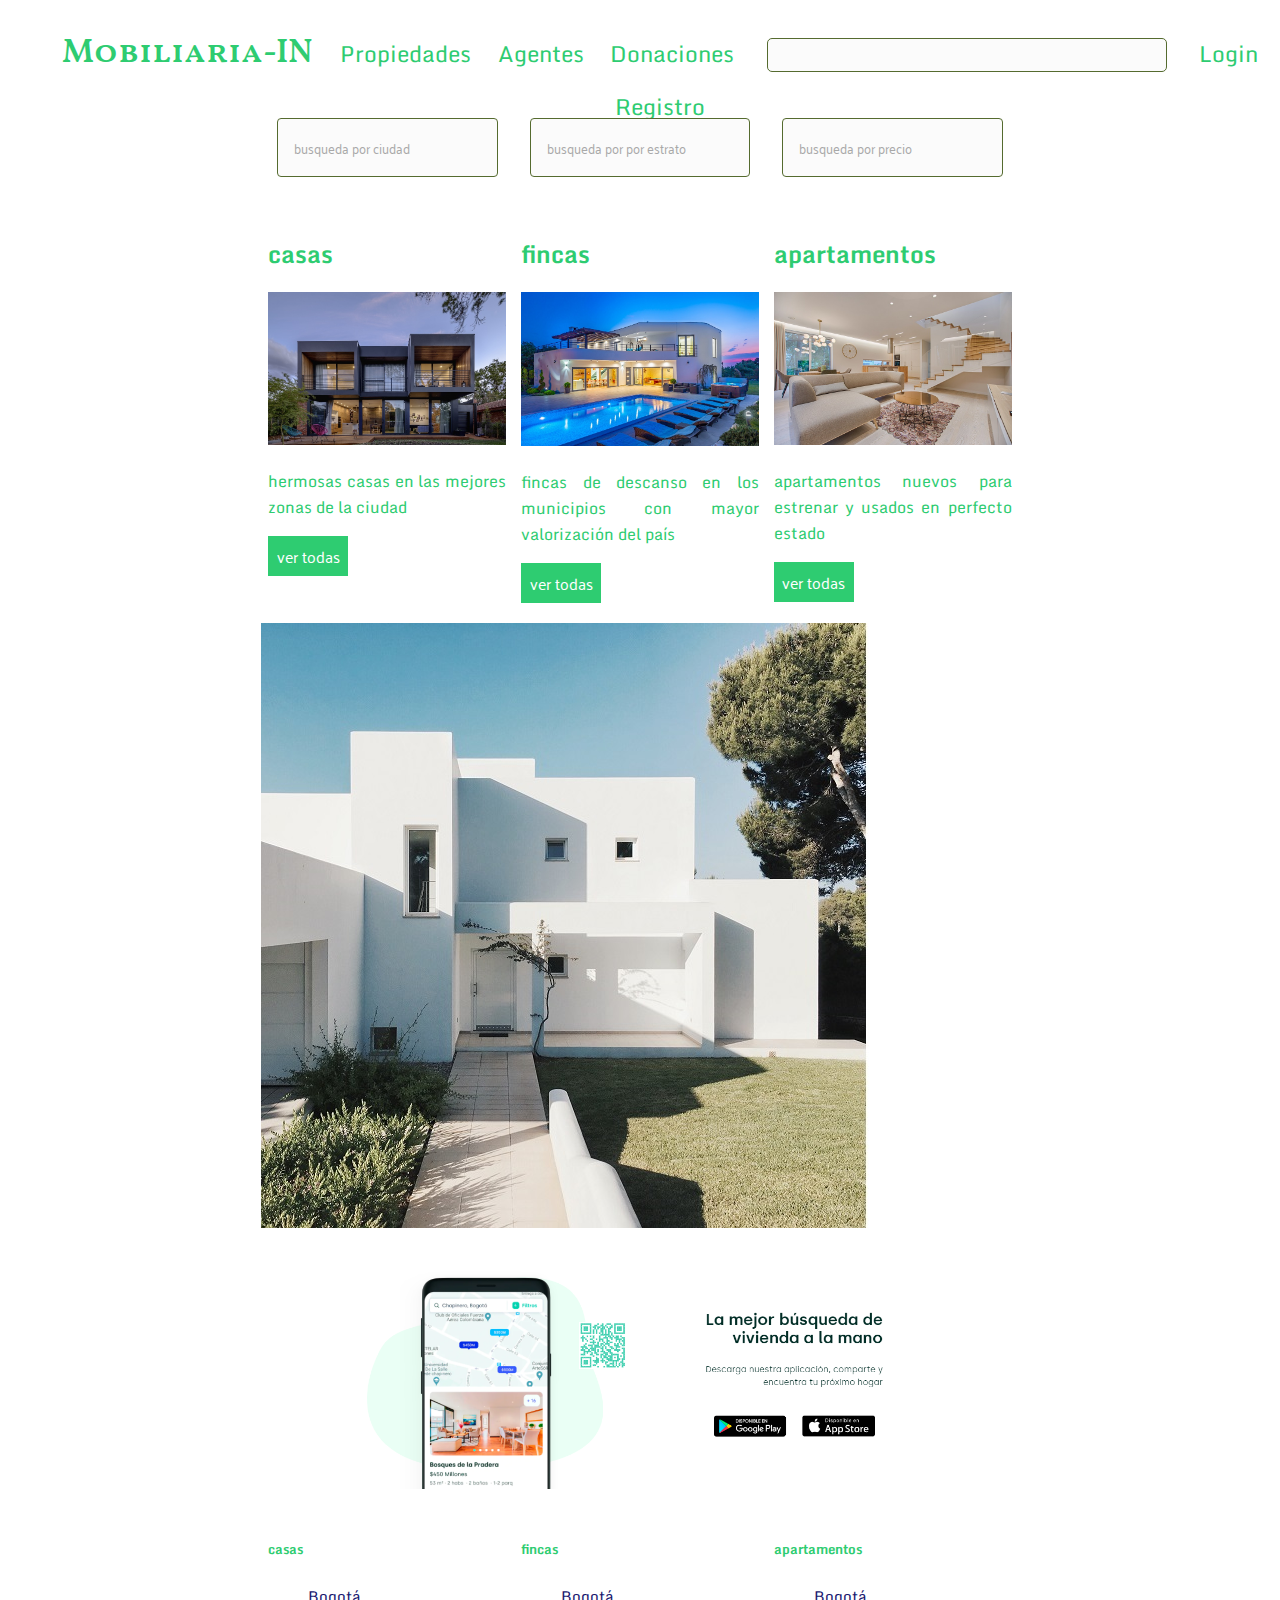
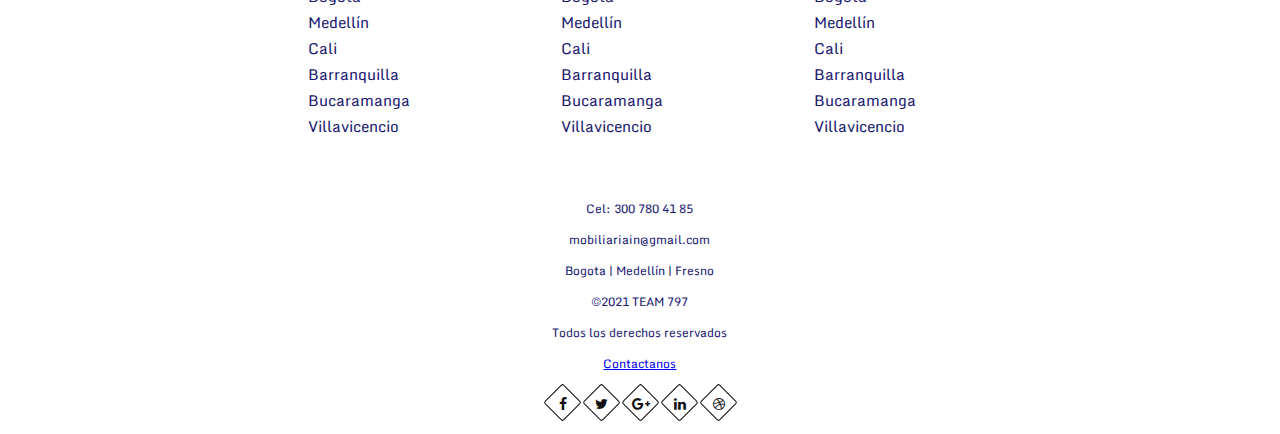
<file: index.html>
<!DOCTYPE html>
<html lang="es">

<head>
    <meta charset="UTF-8">
    <meta http-equiv="X-UA-Compatible" content="IE=edge">
    <meta name="viewport" content="width=device-width, initial-scale=1.0">
    <link rel="stylesheet" href="style.css">
    <link rel="preconnect" href="https://fonts.googleapis.com">
    <link rel="preconnect" href="https://fonts.googleapis.com">
    <link rel="preconnect" href="https://fonts.gstatic.com" crossorigin>
    <link href="https://fonts.googleapis.com/css2?family=Vollkorn+SC:wght@600&display=swap" rel="stylesheet">
    <link href="https://fonts.googleapis.com/css2?family=Monda&display=swap" rel="stylesheet">
    <link href="https://fonts.googleapis.com/css2?family=Palanquin:wght@100&display=swap" rel="stylesheet">
    <title>MobiliariaIN</title>
</head>

<body>
    <header>
        <nav>
            <ul>
                <li class="brand"><a href="index.html">Mobiliaria-IN</a></li>
                <li><a href="propiedades.html">Propiedades</a></li>
                <li><a href="agentes.html">Agentes</a></li>
                <li><a href="donaciones.html">Donaciones</a></li>
                <input type="search" name="busqueda" id="search">
                <li><a href="login.html">Login</a></li>
                <li><a href="registro.html">Registro</a></li>
            </ul>
        </nav>
    </header>
    <section class="search">
       
            <input type="text" class="searchTerm" placeholder="busqueda por ciudad">
           
            <input type="text" class="searchTerm" placeholder="busqueda por por estrato">
            
            <input type="text" class="searchTerm" placeholder="busqueda por precio">
           
    </section>
    <main>
        <div class="propiedades">
            <div class="casas">
                <h2>casas</h2>
                <img src="imagenes/casamo.jpg" alt="casas" srcset="" class="responsive">
                <p>hermosas casas en las mejores zonas de la ciudad</p>
                <a href="propiedades.html"><button class="btn btn-2">ver todas</button></a>
            </div>
            <div class="fincas">
                <h2>fincas</h2>
                <img src="imagenes/fincades.jpg" alt="fincas" srcset="" class="responsive">
                <p>fincas de descanso en los municipios con mayor valorización del país</p>
                <a href="propiedades.html"><button class="btn btn-2">ver todas</button></a>
            </div>
            <div class="apartamentos">
                <h2>apartamentos</h2>
                <img src="imagenes/apto1.jpg" alt="apartamentos" srcset="" class="responsive">
                <p>apartamentos nuevos para estrenar y usados en perfecto estado</p>
                <a href="propiedades.html"><button class="btn btn-2">ver todas</button></a>
            </div>
        </div>
        <section class="adds">
            <img class="addpic" src="imagenes/adds.jpg" alt="" srcset="">
        </section>
        <div class="slicer">
            <img class="imagenbanner" src="imagenes/appbanner.png" alt="">
        </div>
        <div class="propiedades">
            <div class="casas">
                <h5>casas</h5>
                <ul class="listaciudad">
                    <li><a href="#" class="ciudad">Bogotá</a></li>
                    <li><a href="#" class="ciudad">Medellín</a></li>
                    <li><a href="#" class="ciudad">Cali</a></li>
                    <li><a href="#" class="ciudad">Barranquilla</a></li>
                    <li><a href="#" class="ciudad">Bucaramanga</a></li>
                    <li><a href="#" class="ciudad">Villavicencio</a></li>
                </ul>
            </div>
            <div class="fincas">
                <h5>fincas</h5>
                <ul class="listaciudad">
                    <li><a href="#" class="ciudad">Bogotá</a></li>
                    <li><a href="#" class="ciudad">Medellín</a></li>
                    <li><a href="#" class="ciudad">Cali</a></li>
                    <li><a href="#" class="ciudad">Barranquilla</a></li>
                    <li><a href="#" class="ciudad">Bucaramanga</a></li>
                    <li><a href="#" class="ciudad">Villavicencio</a></li>
                </ul>
            </div>
            <div class="apartamentos">
                <h5>apartamentos</h5>
                <ul class="listaciudad">
                    <li><a href="#" class="ciudad">Bogotá</a></li>
                    <li><a href="#" class="ciudad">Medellín</a></li>
                    <li><a href="#" class="ciudad">Cali</a></li>
                    <li><a href="#" class="ciudad">Barranquilla</a></li>
                    <li><a href="#" class="ciudad">Bucaramanga</a></li>
                    <li><a href="#" class="ciudad">Villavicencio</a></li>
                </ul>
            </div>
        </div>
    </main>
    <footer>
        <p>Cel: 300 780 41 85</p>
        <p>mobiliariain@gmail.com</p>
        <p>Bogota | Medellín | Fresno</p>
        <span></span>
        <p>©2021 TEAM 797</p>
        <p>Todos los derechos reservados</p>
        <a href="contacto.html">Contactanos</a>
        <div class="footer-social-links">
            <a href="#" title="Facebook" target="_blank"><i class="fa fa-facebook"></i></a>
            <a href="#" title="Twitter" target="_blank"><i class="fa fa-twitter"></i></a>
            <a href="#" title="Google+" target="_blank"><i class="fa fa-google-plus"></i></a>
            <a href="#" title="LinkedIn+" target="_blank"><i class="fa fa-linkedin"></i></a>
            <a href="#" title="Dribbble" target="_blank"><i class="fa fa-dribbble"></i></a>
          </div>
    </footer>
</body>

</html>
</file>
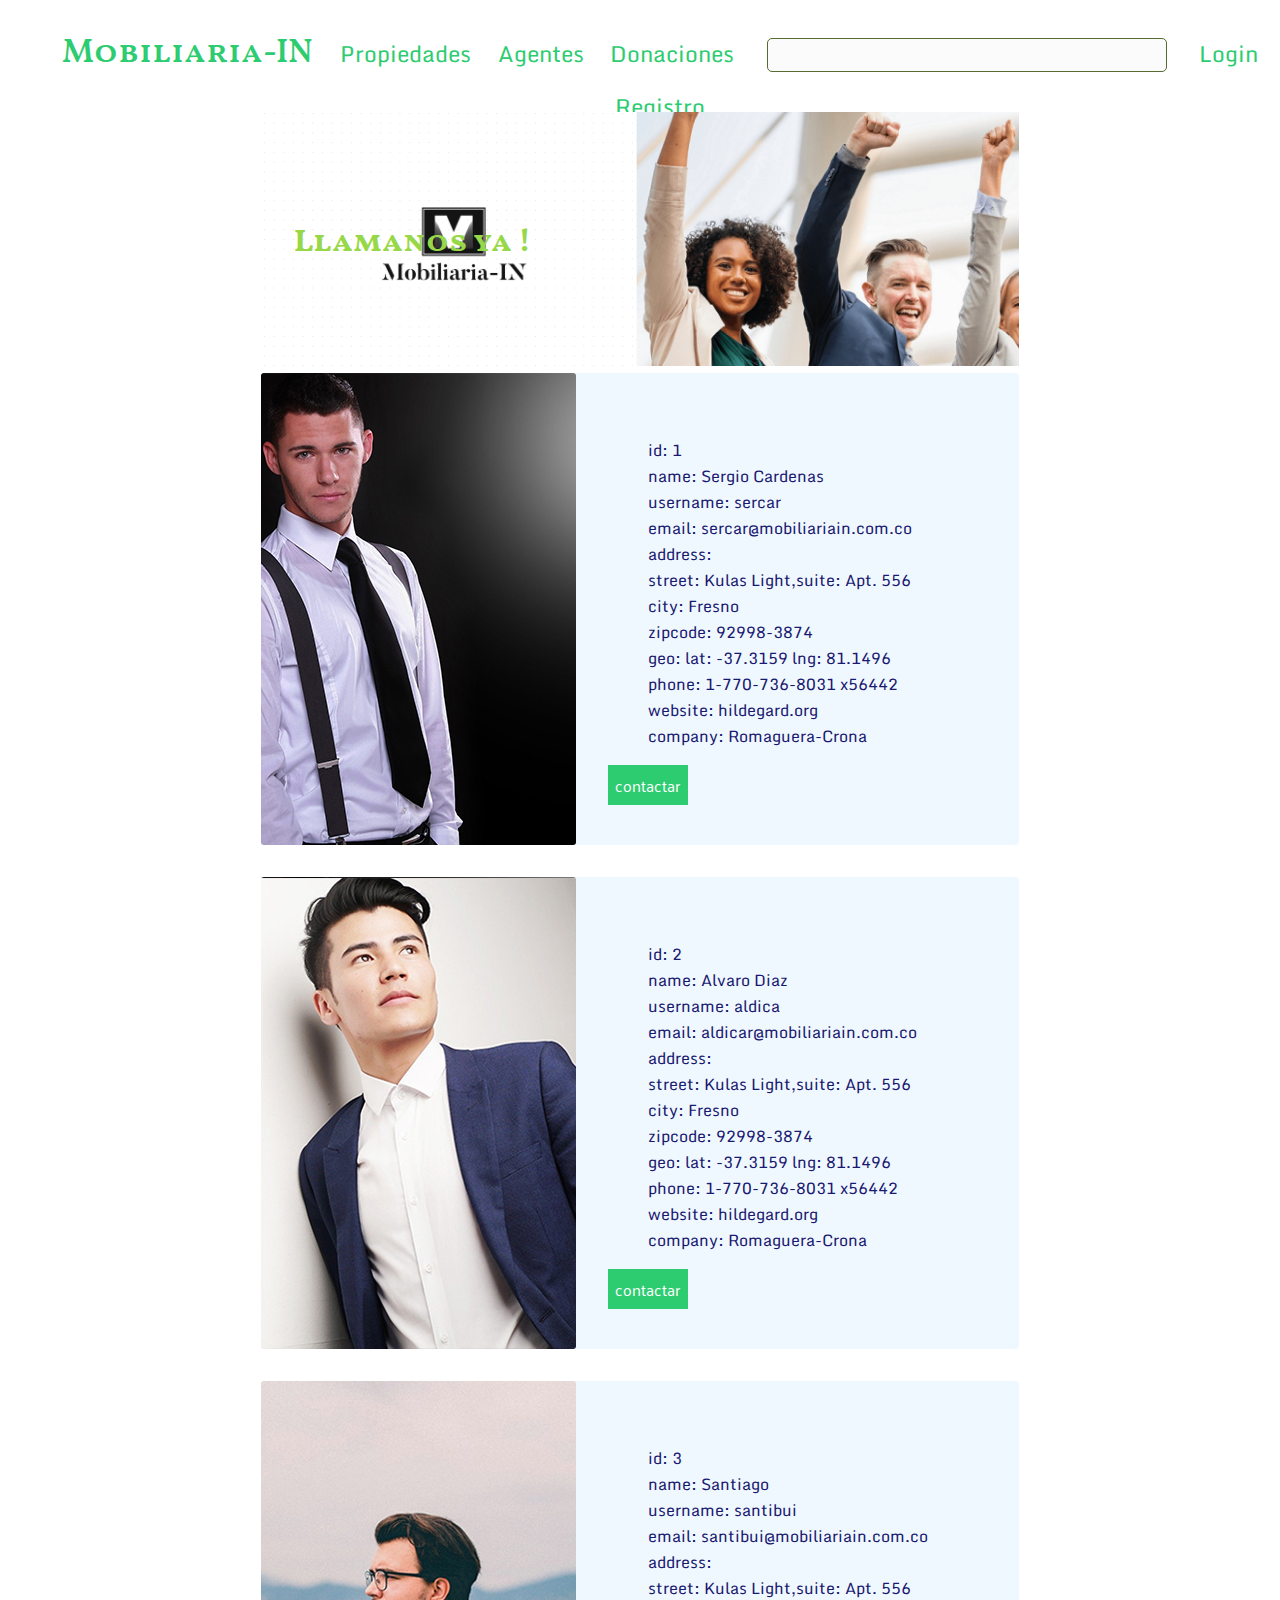
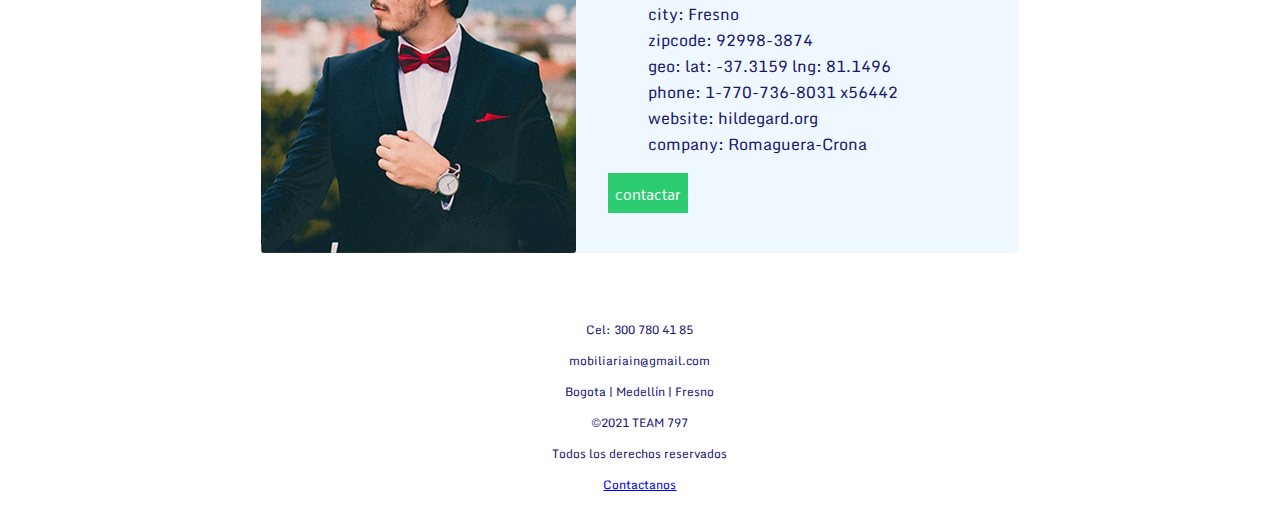
<file: agentes.html>
<!DOCTYPE html>
<html lang="es">

<head>
    <meta charset="UTF-8">
    <meta http-equiv="X-UA-Compatible" content="IE=edge">
    <meta name="viewport" content="width=device-width, initial-scale=1.0">
    <link rel="stylesheet" href="style.css">
    <link rel="preconnect" href="https://fonts.googleapis.com">
    <link rel="preconnect" href="https://fonts.googleapis.com">
    <link rel="preconnect" href="https://fonts.gstatic.com" crossorigin>
    <link href="https://fonts.googleapis.com/css2?family=Vollkorn+SC:wght@600&display=swap" rel="stylesheet">
    <link href="https://fonts.googleapis.com/css2?family=Monda&display=swap" rel="stylesheet">
    <link href="https://fonts.googleapis.com/css2?family=Palanquin:wght@100&display=swap" rel="stylesheet">
    <title>MobiliariaIN</title>
</head>


<body>
    <header>
        <nav>
            <ul>
                <li class="brand"><a href="index.html">Mobiliaria-IN</a></li>
                <li><a href="propiedades.html">Propiedades</a></li>
                <li><a href="agentes.html">Agentes</a></li>
                <li><a href="donaciones.html">Donaciones</a></li>
                <input type="search" name="busqueda" id="search">
                <li><a href="login.html">Login</a></li>
                <li><a href="registro.html">Registro</a></li>
            </ul>
        </nav>
    </header>
    <main class="mainbox">
        <div class="banner">
            <img class="imagenbanner" src="imagenes/agentes.png" alt="agentes inmobiliarios">
            <div class="txbanner">
                <h1>Llamanos ya !</h1>
            </div>
        </div>
        <div class="tarjeta">
            <img class="fotoagente" src="imagenes/agente1.jpg" alt="">
            <div class="datosagente">
                <ul>
                    <li>id: 1</li>
                    <li>name: Sergio Cardenas</li>
                    <li>username: sercar</li>
                    <li>email: sercar@mobiliariain.com.co</li>
                    <li>address: </li>
                    <li>street: Kulas Light,suite: Apt. 556</li>
                    <li>city: Fresno</li>
                    <li>zipcode: 92998-3874</li>
                    <li>geo: lat: -37.3159 lng: 81.1496</li>
                    <li>phone: 1-770-736-8031 x56442</li>
                    <li>website: hildegard.org</li>
                    <li>company: Romaguera-Crona</li>
                </ul>
                <a href="contacto.html"><button class="btn btn-2">contactar</button></a>
            </div>
        </div>

        <div class="tarjeta">
            <img class="fotoagente" src="imagenes/agente2.jpg" alt="">
            <div class="datosagente">
                <ul>
                    <li>id: 2</li>
                    <li>name: Alvaro Diaz</li>
                    <li>username: aldica</li>
                    <li>email: aldicar@mobiliariain.com.co</li>
                    <li>address: </li>
                    <li>street: Kulas Light,suite: Apt. 556</li>
                    <li>city: Fresno</li>
                    <li>zipcode: 92998-3874</li>
                    <li>geo: lat: -37.3159 lng: 81.1496</li>
                    <li>phone: 1-770-736-8031 x56442</li>
                    <li>website: hildegard.org</li>
                    <li>company: Romaguera-Crona</li>
                </ul>
                <a href="contacto.html"><button class="btn btn-2">contactar</button></a>
            </div>
        </div>

        <div class="tarjeta">
            <img class="fotoagente" src="imagenes/agente3.jpg" alt="">
            <div class="datosagente">
                <ul>
                    <li>id: 3</li>
                    <li>name: Santiago</li>
                    <li>username: santibui</li>
                    <li>email: santibui@mobiliariain.com.co</li>
                    <li>address: </li>
                    <li>street: Kulas Light,suite: Apt. 556</li>
                    <li>city: Fresno</li>
                    <li>zipcode: 92998-3874</li>
                    <li>geo: lat: -37.3159 lng: 81.1496</li>
                    <li>phone: 1-770-736-8031 x56442</li>
                    <li>website: hildegard.org</li>
                    <li>company: Romaguera-Crona</li>
                </ul>
                <a href="contacto.html"><button class="btn btn-2">contactar</button></a>
            </div>
        </div>
    </main>

    <footer>
        <p>Cel: 300 780 41 85</p>
        <p>mobiliariain@gmail.com</p>
        <p>Bogota | Medellín | Fresno</p>
        <span></span>
        <p>©2021 TEAM 797</p>
        <p>Todos los derechos reservados</p>
        <a href="contacto.html">Contactanos</a>
    </footer>
</body>

</html>
</file>
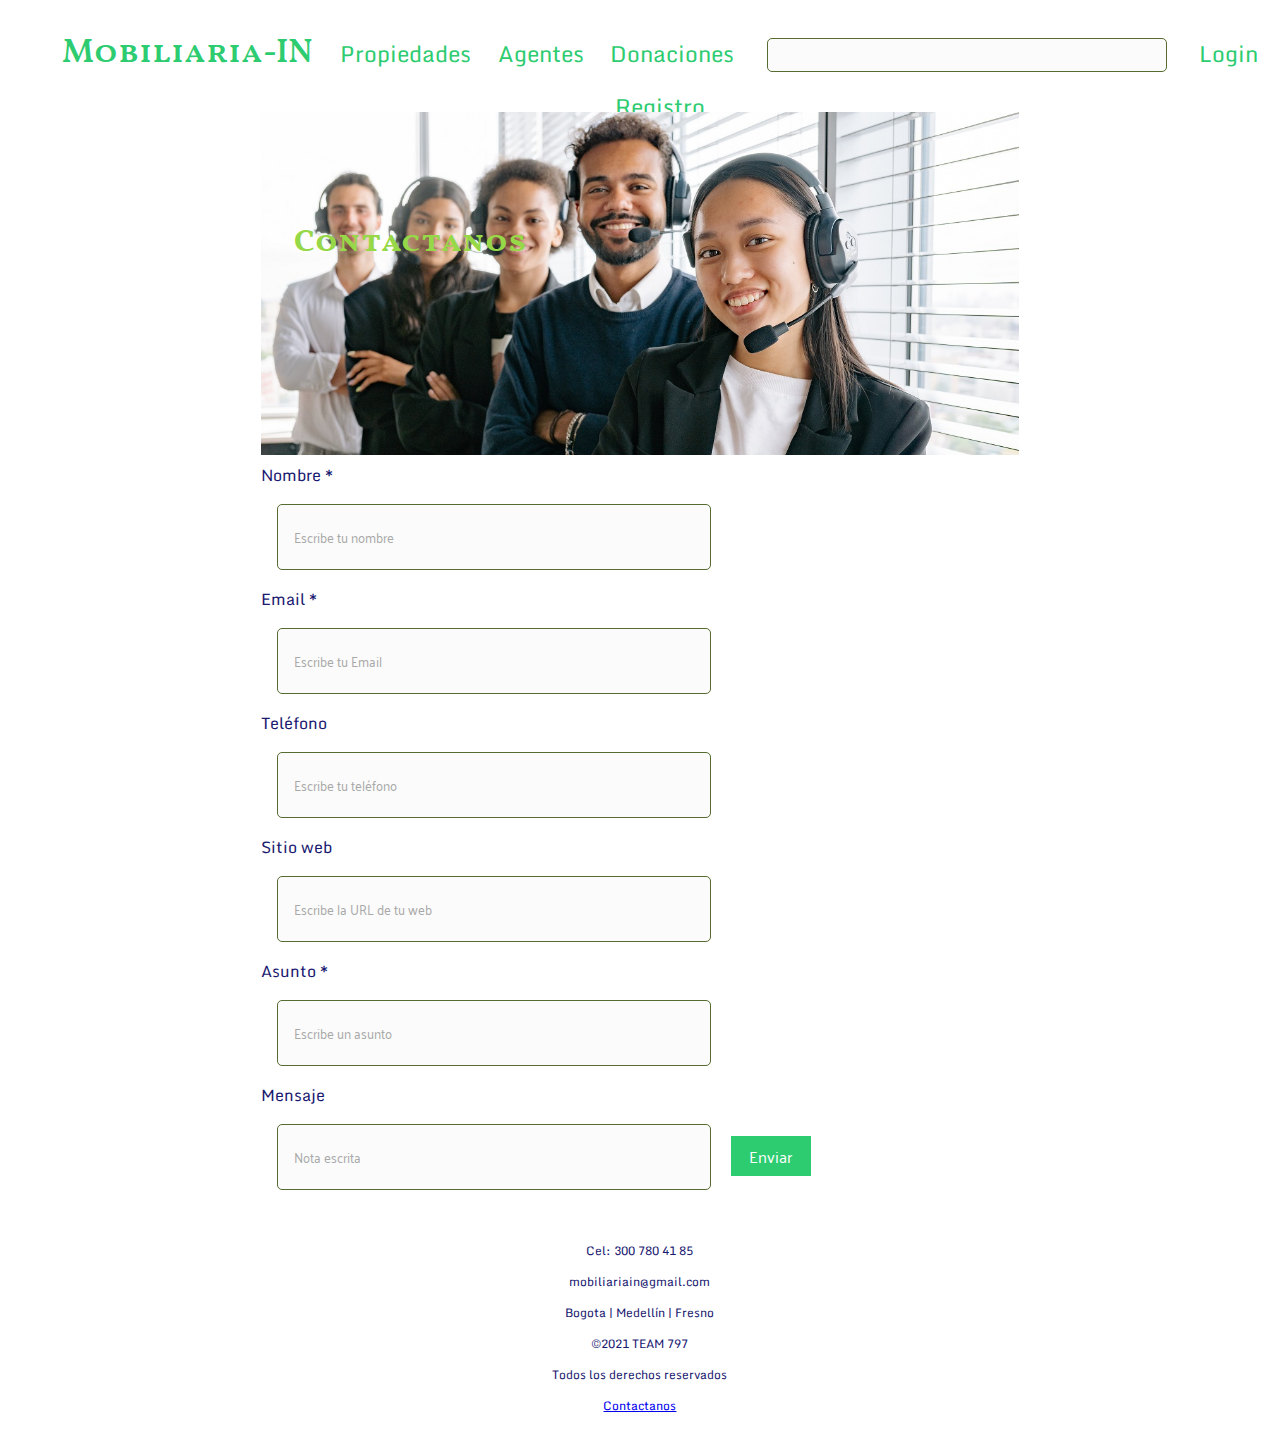
<file: contacto.html>
<!DOCTYPE html>
<html lang="es">

<head>
    <meta charset="UTF-8">
    <meta http-equiv="X-UA-Compatible" content="IE=edge">
    <meta name="viewport" content="width=device-width, initial-scale=1.0">
    <link rel="stylesheet" href="style.css">
    <link rel="preconnect" href="https://fonts.googleapis.com">
    <link rel="preconnect" href="https://fonts.googleapis.com">
    <link rel="preconnect" href="https://fonts.gstatic.com" crossorigin>
    <link href="https://fonts.googleapis.com/css2?family=Vollkorn+SC:wght@600&display=swap" rel="stylesheet">
    <link href="https://fonts.googleapis.com/css2?family=Monda&display=swap" rel="stylesheet">
    <link href="https://fonts.googleapis.com/css2?family=Palanquin:wght@100&display=swap" rel="stylesheet">
    <title>MobiliariaIN</title>
</head>

<body>
    <header>
        <nav>
            <ul>
                <li class="brand"><a href="index.html">Mobiliaria-IN</a></li>
                <li><a href="propiedades.html">Propiedades</a></li>
                <li><a href="agentes.html">Agentes</a></li>
                <li><a href="donaciones.html">Donaciones</a></li>
                <input type="search" name="busqueda" id="search">
                <li><a href="login.html">Login</a></li>
                <li><a href="registro.html">Registro</a></li>
            </ul>
        </nav>
    </header>
  <main class="mainbox">
    <div class="banner">
      <img class="imagenbanner" src="imagenes/call.jpg" alt="agentes inmobiliarios">
      <div class="txbanner">
        <h1>Contactanos</h1>
      </div>
      <form action="contact.js" method="post">

        <label for="nombre" class="colocar_nombre">Nombre
          <span class="obligatorio">*</span>
        </label>
        <input type="text" name="introducir_nombre" id="nombre" required="obligatorio" placeholder="Escribe tu nombre">

        <label for="email" class="colocar_email">Email
          <span class="obligatorio">*</span>
        </label>
        <input type="email" name="introducir_email" id="email" required="obligatorio" placeholder="Escribe tu Email">

        <label for="telefone" class="colocar_telefono">Teléfono
        </label>
        <input type="tel" name="introducir_telefono" id="telefono" placeholder="Escribe tu teléfono">

        <label for="website" class="colocar_website">Sitio web
        </label>
        <input type="url" name="introducir_website" id="website" placeholder="Escribe la URL de tu web">

        <label for="asunto" class="colocar_asunto">Asunto
          <span class="obligatorio">*</span>
        </label>
        <input type="text" name="introducir_asunto" id="asunto" required="obligatorio" placeholder="Escribe un asunto">

        <label for="mensaje">Mensaje</label>
        <input type="text" name="nota" id="nota" placeholder="Nota escrita">

        <button class="btn btn-2" type="submit" name="enviar_formulario" id="enviar">Enviar</button>
      </form>
  </main>
  <footer>
    <p>Cel: 300 780 41 85</p>
    <p>mobiliariain@gmail.com</p>
    <p>Bogota | Medellín | Fresno</p>
    <span></span>
    <p>©2021 TEAM 797</p>
    <p>Todos los derechos reservados</p>
    <a href="contacto.html">Contactanos</a>
  </footer>
</body>

</html>
</file>
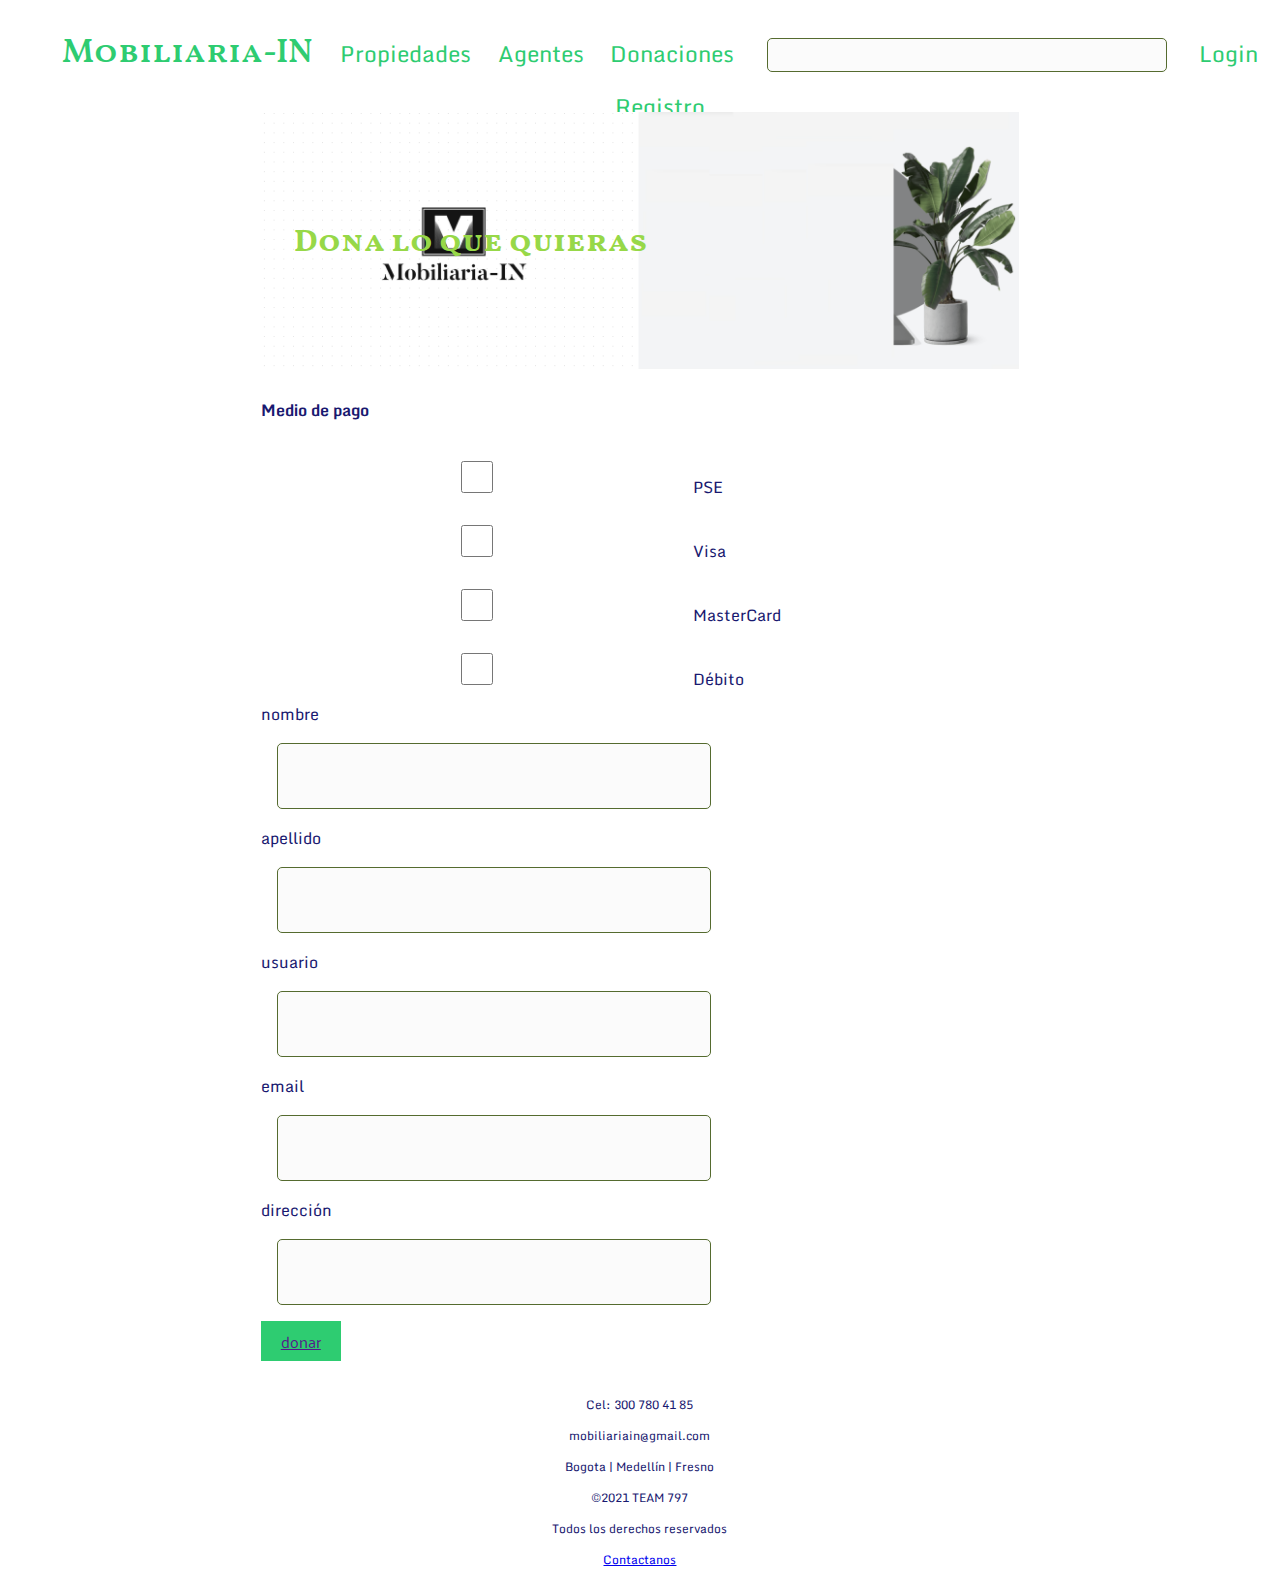
<file: donaciones.html>
<!DOCTYPE html>
<html lang="es">

<head>
    <meta charset="UTF-8">
    <meta http-equiv="X-UA-Compatible" content="IE=edge">
    <meta name="viewport" content="width=device-width, initial-scale=1.0">
    <link rel="stylesheet" href="style.css">
    <link rel="preconnect" href="https://fonts.googleapis.com">
    <link rel="preconnect" href="https://fonts.googleapis.com">
    <link rel="preconnect" href="https://fonts.gstatic.com" crossorigin>
    <link href="https://fonts.googleapis.com/css2?family=Vollkorn+SC:wght@600&display=swap" rel="stylesheet">
    <link href="https://fonts.googleapis.com/css2?family=Monda&display=swap" rel="stylesheet">
    <link href="https://fonts.googleapis.com/css2?family=Palanquin:wght@100&display=swap" rel="stylesheet">
    <title>MobiliariaIN</title>
</head>

<body>
    <header>
        <nav>
            <ul>
                <li class="brand"><a href="index.html">Mobiliaria-IN</a></li>
                <li><a href="propiedades.html">Propiedades</a></li>
                <li><a href="agentes.html">Agentes</a></li>
                <li><a href="donaciones.html">Donaciones</a></li>
                <input type="search" name="busqueda" id="search">
                <li><a href="login.html">Login</a></li>
                <li><a href="registro.html">Registro</a></li>
            </ul>
        </nav>
    </header>
    <main class="mainbox">
        <div class="banner">
            <img class="imagenbanner" src="imagenes/bigbanner.png" alt="agentes inmobiliarios">
            <div class="txbanner">
                <h1>Dona lo que quieras</h1>
            </div>
        </div>
        <section >
            <form>
                <h4>Medio de pago</h4>
                <label for=""><input type="checkbox" name="" id="">PSE</label>
                <label for=""><input type="checkbox" name="" id="">Visa</label>
                <label for=""><input type="checkbox" name="" id="">MasterCard</label>
                <label for=""><input type="checkbox" name="" id="">Débito</label>
                <label for="">nombre</label>
                <input type="text" name="nombre" id="name">
                <label for="">apellido</label>
                <input type="text" name="apellido" id="lastname">
                <label for="">usuario</label>
                <input type="text" name="usuario" id="user">
                <label for="">email</label>
                <input type="text" name="email" id="mail">
                <label for="">dirección</label>
                <input type="text" name="direccion" id="address">
            </form>
            <button class="btn btn-2"><a href="" target="_blank">donar</a></button>
        </section>
    </main>
    <footer>
        <p>Cel: 300 780 41 85</p>
        <p>mobiliariain@gmail.com</p>
        <p>Bogota | Medellín | Fresno</p>
        <span></span>
        <p>©2021 TEAM 797</p>
        <p>Todos los derechos reservados</p>
        <a href="contacto.html">Contactanos</a>
    </footer>
</body>

</html>
</file>
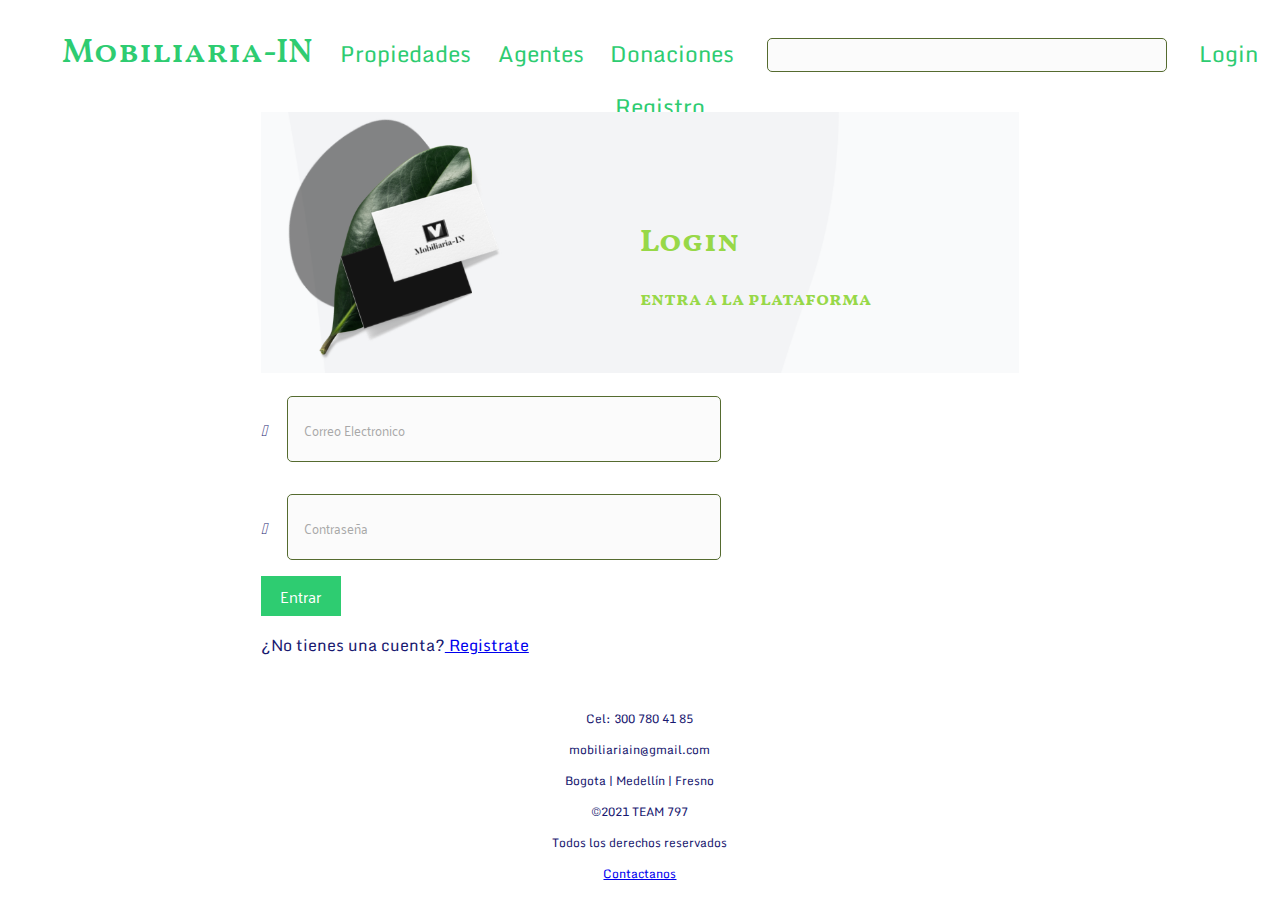
<file: login.html>
<!DOCTYPE html>
<html lang="es">

<head>
    <meta charset="UTF-8">
    <meta http-equiv="X-UA-Compatible" content="IE=edge">
    <meta name="viewport" content="width=device-width, initial-scale=1.0">
    <link rel="stylesheet" href="style.css">
    <link rel="preconnect" href="https://fonts.googleapis.com">
    <link rel="preconnect" href="https://fonts.googleapis.com">
    <link rel="preconnect" href="https://fonts.gstatic.com" crossorigin>
    <link href="https://fonts.googleapis.com/css2?family=Vollkorn+SC:wght@600&display=swap" rel="stylesheet">
    <link href="https://fonts.googleapis.com/css2?family=Monda&display=swap" rel="stylesheet">
    <link href="https://fonts.googleapis.com/css2?family=Palanquin:wght@100&display=swap" rel="stylesheet">
    <title>MobiliariaIN</title>
</head>


<body>
    <header>
        <nav>
            <ul>
                <li class="brand"><a href="index.html">Mobiliaria-IN</a></li>
                <li><a href="propiedades.html">Propiedades</a></li>
                <li><a href="agentes.html">Agentes</a></li>
                <li><a href="donaciones.html">Donaciones</a></li>
                <input type="search" name="busqueda" id="search">
                <li><a href="login.html">Login</a></li>
                <li><a href="registro.html">Registro</a></li>
            </ul>
        </nav>
    </header>
    <main class="mainbox">
    <form>
        <div class="banner">
            <img class="imagenbanner" src="imagenes/imagenfondo.png" alt="agentes inmobiliarios">
            <div class="txbanner2">
                <h1>Login</h1>
                <h3>entra a la plataforma</h3>
            </div>
        </div>
        <div class="contenedor">
            <div class="input-contenedor">
                <i class="far fa-envelope icon"></i>
                <input type="text" placeholder="Correo Electronico">

            </div>
            <div class="input-contenedor">
                <i class="fas fa-lock icon"></i>
                <input type="password" placeholder="Contraseña">

            </div>
            <button class="btn btn-2">Entrar</button>
            <p>¿No tienes una cuenta?<a class="Link" href="registro.html"> Registrate</a></p>
        </div>
    </form>
</main>
<footer>
    <p>Cel: 300 780 41 85</p>
    <p>mobiliariain@gmail.com</p>
    <p>Bogota | Medellín | Fresno</p>
    <span></span>
    <p>©2021 TEAM 797</p>
    <p>Todos los derechos reservados</p>
    <a href="contacto.html">Contactanos</a>
</footer>
</body>

</html>
</file>
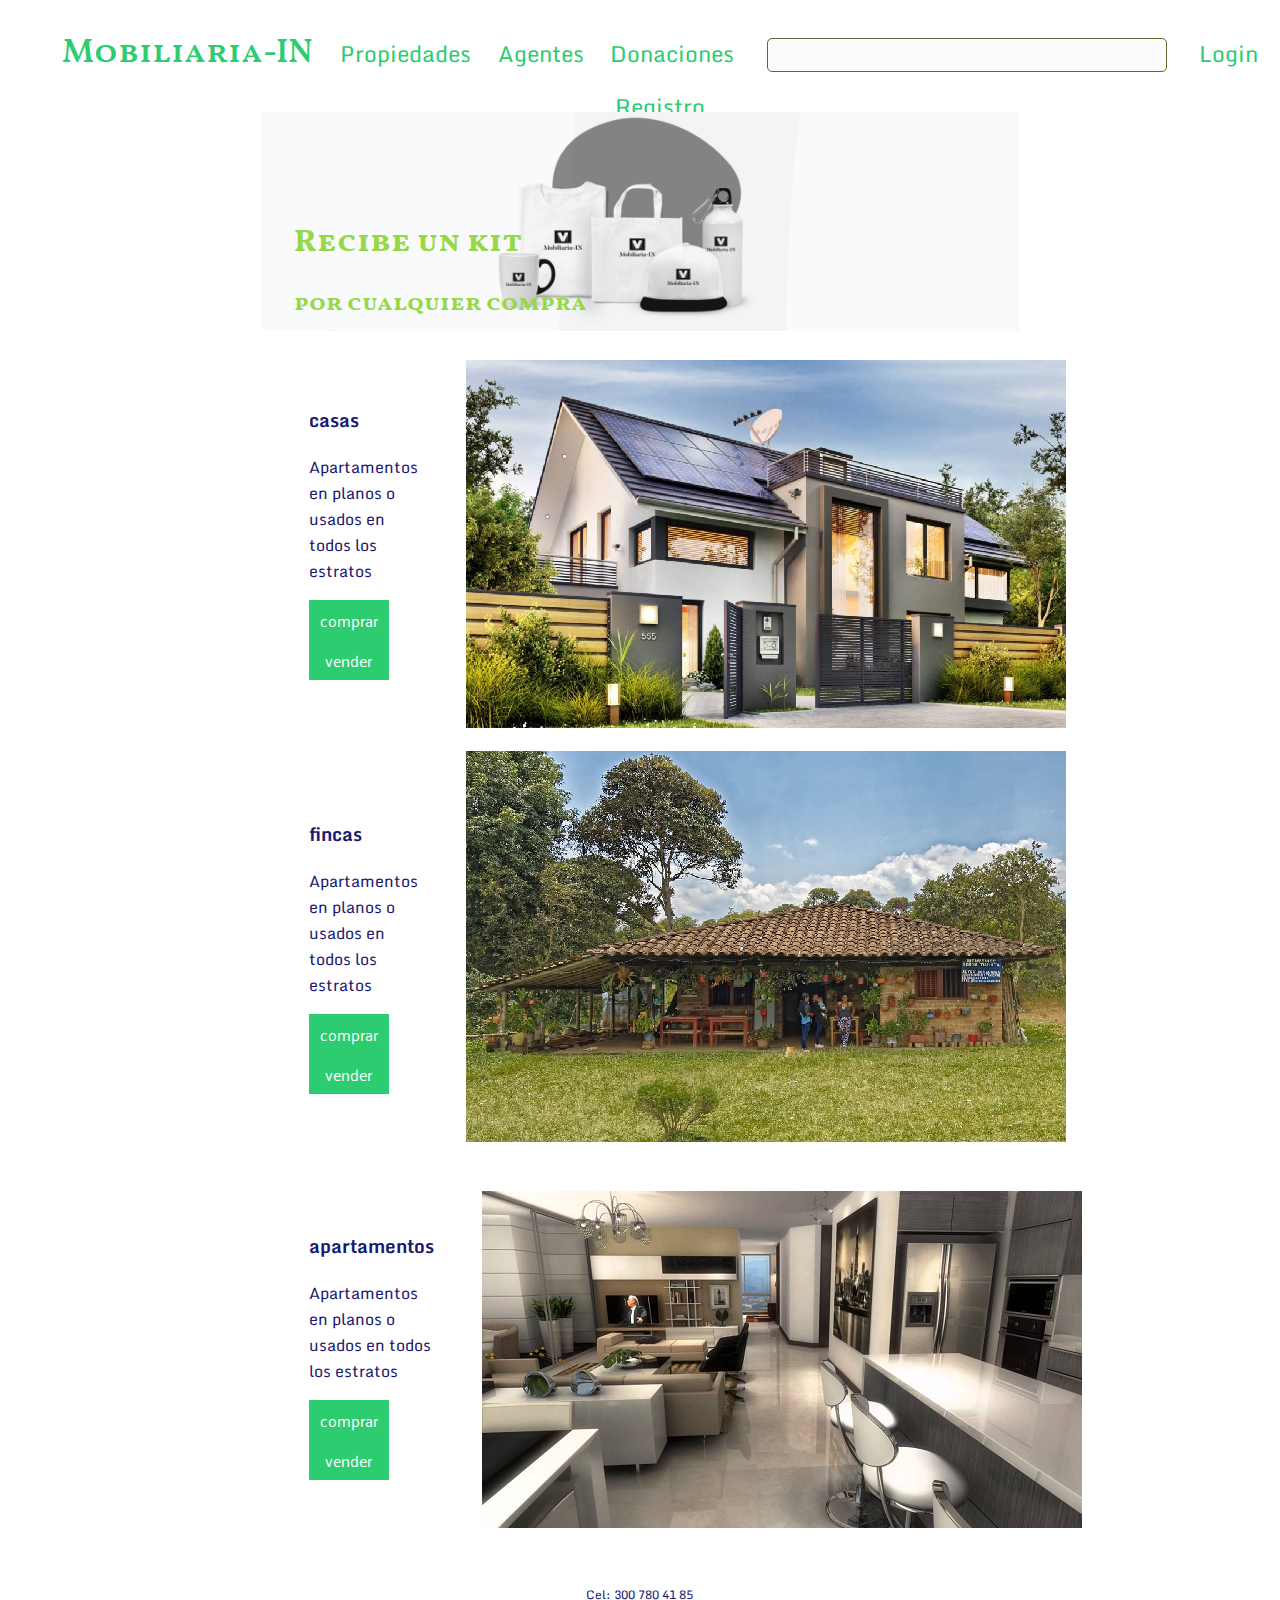
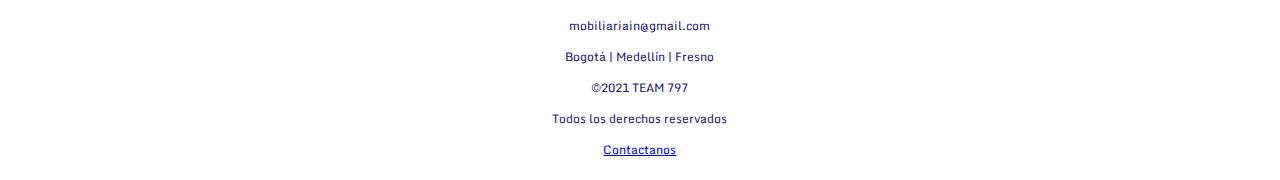
<file: propiedades.html>
<!DOCTYPE html>
<html lang="es">

<head>
    <meta charset="UTF-8">
    <meta http-equiv="X-UA-Compatible" content="IE=edge">
    <meta name="viewport" content="width=device-width, initial-scale=1.0">
    <link rel="stylesheet" href="style.css">
    <link rel="preconnect" href="https://fonts.googleapis.com">
    <link rel="preconnect" href="https://fonts.googleapis.com">
    <link rel="preconnect" href="https://fonts.gstatic.com" crossorigin>
    <link href="https://fonts.googleapis.com/css2?family=Vollkorn+SC:wght@600&display=swap" rel="stylesheet">
    <link href="https://fonts.googleapis.com/css2?family=Monda&display=swap" rel="stylesheet">
    <link href="https://fonts.googleapis.com/css2?family=Palanquin:wght@100&display=swap" rel="stylesheet">
    <title>MobiliariaIN</title>
</head>


<body>
    <header>
        <nav>
            <ul>
                <li class="brand"><a href="index.html">Mobiliaria-IN</a></li>
                <li><a href="propiedades.html">Propiedades</a></li>
                <li><a href="agentes.html">Agentes</a></li>
                <li><a href="donaciones.html">Donaciones</a></li>
                <input type="search" name="busqueda" id="search">
                <li><a href="login.html">Login</a></li>
                <li><a href="registro.html">Registro</a></li>
            </ul>
        </nav>
    </header>
    <main class="mainbox">
            <div class="banner">
                <img class="imagenbanner" src="imagenes/merch.png" alt="agentes inmobiliarios">
                <div class="txbanner">
                    <h1>Recibe un kit</h1>
                    <h2>por cualquier compra</h2>
                </div>
            </div>
            <section class="seccionpropiedad">
                <div class="infopropiedades">
                    <h3>casas</h3>
                    <p>Apartamentos en planos o usados en todos los estratos</p>
                    <button class="btn btn-2">comprar</button>
                    <button class="btn btn-2">vender</button>
                </div>
                
                <img src="imagenes/csa.png" alt="csa" srcset="" class="responsive">
            </section>

            <section class="seccionpropiedad">
                <div class="infopropiedades">
                    <h3>fincas</h3>
                    <p>Apartamentos en planos o usados en todos los estratos</p>
                    <button class="btn btn-2">comprar</button>
                    <button class="btn btn-2">vender</button>
                </div>
                <img src="imagenes/fna.png" alt="csa" srcset="" class="responsive">
            </section>

            <section class="seccionpropiedad">
                <div class="infopropiedades">
                    <h3>apartamentos</h3>
                    <p>Apartamentos en planos o usados en todos los estratos</p>
                    <button class="btn btn-2">comprar</button>
                    <button class="btn btn-2">vender</button>
                </div>
                <img src="imagenes/apto.png" alt="csa" srcset="" class="responsive">
            </section>
      
    </main>
    <footer>
        <p>Cel: 300 780 41 85</p>
        <p>mobiliariain@gmail.com</p>
        <p>Bogotá | Medellín | Fresno</p>
        <span></span>
        <p>©2021 TEAM 797</p>
        <p>Todos los derechos reservados</p>
        <a href="contacto.html">Contactanos</a>
    </footer>
</body>

</html>
</file>
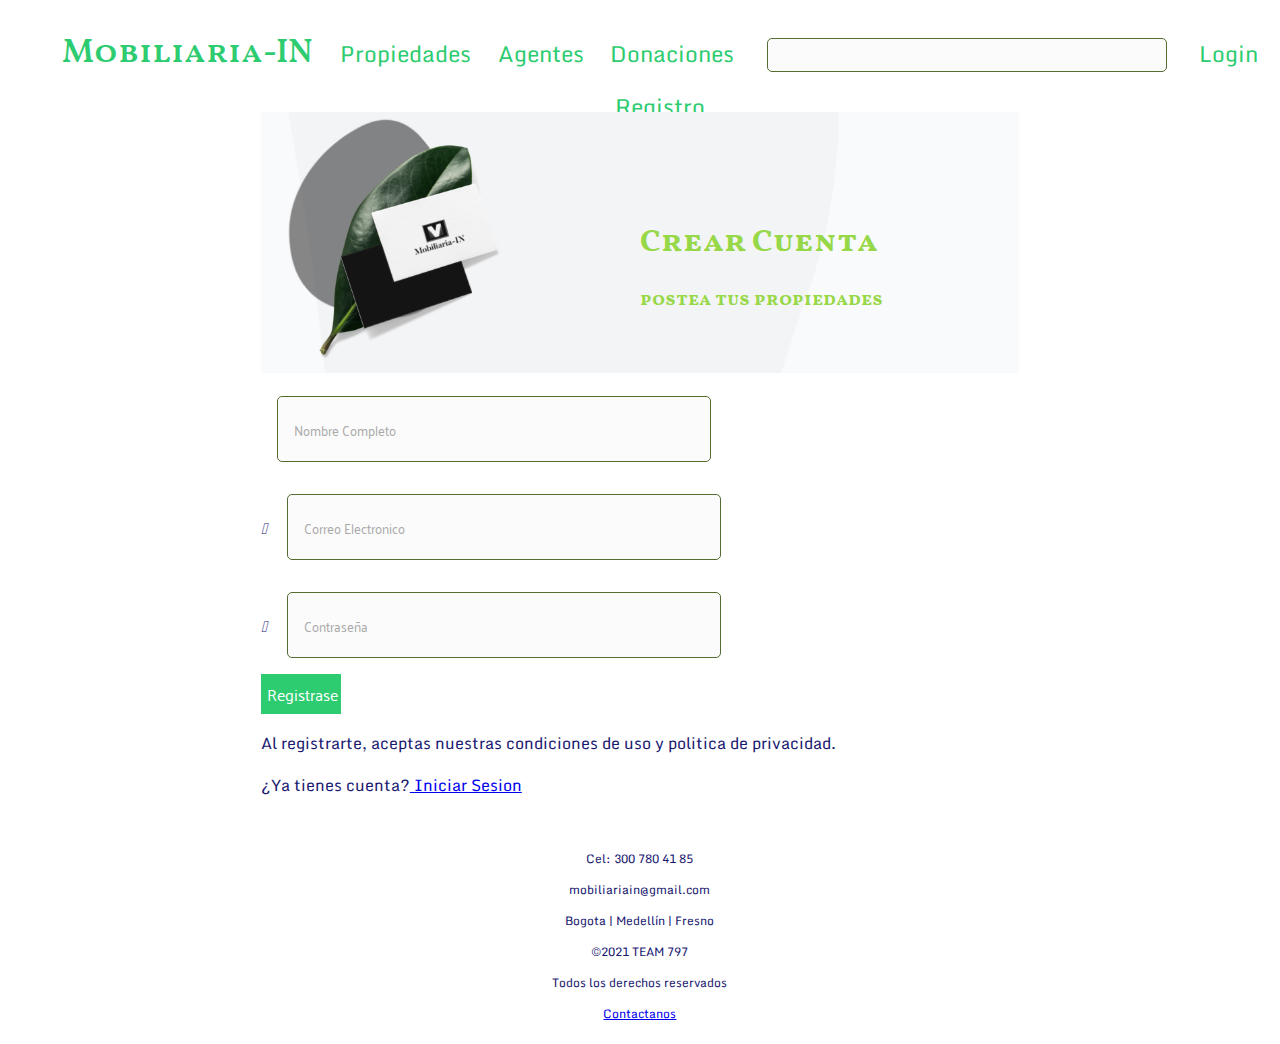
<file: registro.html>
<!DOCTYPE html>
<html lang="es">

<head>
    <meta charset="UTF-8">
    <meta http-equiv="X-UA-Compatible" content="IE=edge">
    <meta name="viewport" content="width=device-width, initial-scale=1.0">
    <link rel="stylesheet" href="style.css">
    <link rel="preconnect" href="https://fonts.googleapis.com">
    <link rel="preconnect" href="https://fonts.googleapis.com">
    <link rel="preconnect" href="https://fonts.gstatic.com" crossorigin>
    <link href="https://fonts.googleapis.com/css2?family=Vollkorn+SC:wght@600&display=swap" rel="stylesheet">
    <link href="https://fonts.googleapis.com/css2?family=Monda&display=swap" rel="stylesheet">
    <link href="https://fonts.googleapis.com/css2?family=Palanquin:wght@100&display=swap" rel="stylesheet">
    <title>MobiliariaIN</title>
</head>


<body>
    <header>
        <nav>
            <ul>
                <li class="brand"><a href="index.html">Mobiliaria-IN</a></li>
                <li><a href="propiedades.html">Propiedades</a></li>
                <li><a href="agentes.html">Agentes</a></li>
                <li><a href="donaciones.html">Donaciones</a></li>
                <input type="search" name="busqueda" id="search">
                <li><a href="login.html">Login</a></li>
                <li><a href="registro.html">Registro</a></li>
            </ul>
        </nav>
    </header>
    <main class="mainbox">
        <div class="banner">
            <img class="imagenbanner" src="imagenes/imagenfondo.png" alt="agentes inmobiliarios">
            <div class="txbanner2">
                <h1>Crear Cuenta</h1>
                <h3>postea tus propiedades</h3>
            </div>
        </div>
        <form>

            <div class="">
                <i class=""></i>
                <input type="text" placeholder="Nombre Completo">

            </div>

            <div class="">
                <i class="far fa-envelope icon"></i>
                <input type="text" placeholder="Correo Electronico">

            </div>
            <div class="">
                <i class="fas fa-lock icon"></i>
                <input type="password" placeholder="Contraseña">
            </div>
            <button class="btn btn-2">Registrase</button>
            <p>Al registrarte, aceptas nuestras condiciones de uso y politica de privacidad.</p>
            <p>¿Ya tienes cuenta?<a class="Link" href="login.html"> Iniciar Sesion</a></p>

        </form>

    </main>
    <footer>
        <p>Cel: 300 780 41 85</p>
        <p>mobiliariain@gmail.com</p>
        <p>Bogota | Medellín | Fresno</p>
        <span></span>
        <p>©2021 TEAM 797</p>
        <p>Todos los derechos reservados</p>
        <a href="contacto.html">Contactanos</a>
    </footer>
</body>

</html>
</file>
<file: style.css>
@import url("//maxcdn.bootstrapcdn.com/font-awesome/4.3.0/css/font-awesome.min.css");
body{
  font-family: 'Monda', sans-serif;
  color:midnightblue;
}
nav{
  font-size:1.4rem;
  text-align: center;
  color:#2ecc71;
  height: 5rem;
}
nav img{
  align-items:baseline;
}
nav li{
  display: inline;
  margin:auto;
  padding:0.65rem;
}
nav li a {
  color:#2ecc71;
  text-decoration: none;
}
nav li a:hover{
  color:midnightblue;
}
li.brand{
  font-family: 'Vollkorn SC', serif;
  font-weight: 600;
  font-kerning:-50%;
  font-size: 1.5em;
}
.mainbox{
  margin: auto;
  padding: 10px;
  width:60%;
}
.propiedades{
  margin: auto;
  padding: 1%;
  display: -webkit-flex;
  display: flex;
  -webkit-flex-direction: row;
  flex-direction: row;
  text-align:justify;
  width:60%;
}
.propiedades div {
  -webkit-flex: auto;
  flex: auto;
  margin: 1%;
}
.adds{
  margin: auto;
  width:60%;
  border-radius:30%;
}
.apartamentos{
  float: left;
  width: 7rem;
  color:#2ecc71;
}
.fincas{
  float:center;
  width: 7rem;
  color:#2ecc71;
}
.casas{
  float:right;
  width: 7rem;
  color:#2ecc71;
}
.ciudad{
  font-size: 0.95rem;
}
.listaciudad a {
  text-decoration: none;
  text-transform: none;
  color:midnightblue;
}
.listaciudad a:hover {
  color:#2ecc71;
  text-decoration: none;
  text-transform: none;
}
.responsive {
  max-width: 100%;
  height: auto;
}
.listaciudad{
  text-decoration: none;
  list-style:none;
}
footer {
  border-radius: 3px;
  margin:auto;
  padding:1%;
  width: 60%;
  color:black;
  text-align: center;
  font-size: 0.75rem;
  color:midnightblue;
}
input{
  font-family: 'Palanquin', sans-serif;
  background-color: #fbfbfb;
  width: 25rem;
  height:2rem;
  padding: 1rem;
  margin:1rem;
  border-radius: 5px;
  border-style: solid;
  border-width: 1px;
  border-color:darkolivegreen;
}
textarea{
  background-color:lightgray;
  width: 30rem;
  height: 1rem;
  border-radius: 5px;
  border-style: solid;
  border-width: 1px;
  border-color: midnightblue;
}
label{
  display: block;
  float: center;
}
::-webkit-input-placeholder {
  color: #a8a8a8;
}
::-webkit-textarea-placeholder {
  color: #a8a8a8;
}
.formulario input:focus{
  outline:0;
  border: 1px solid #97d848;
}
.formulario textarea:focus{
  outline:0;
  border: 1px solid #97d848;
}
.propi{
  width:60%;
  margin: auto;
  color: darkblue;
}
.seccionpropiedad{
  display:flex;
  align-items:flex-end;
  margin-bottom: 3%;
}
.seccionpropiedad img{
  display:flex;
}
.infopropiedades{
  padding:3rem;
}

.agentes{
  width:60%;
  margin: auto;
  padding:1rem;
}

.imagenbanner{
  position: relative; 
  width: 100%; /* for IE 6 */
}

.txbanner{
  position: absolute; 
  top: 200px; 
  left:23%; 
  width: 100%; 
  font-family: 'Vollkorn SC', serif;
  color:#97d848;
}

.txbanner2{
  position: absolute; 
  top: 200px; 
  left:50%; 
  width: 100%; 
  font-family: 'Vollkorn SC', serif;
  color:#97d848;
}
.tarjeta{
 display: flex;
 margin-bottom: 2rem;
 border-radius: 4px;
 
 background-color: aliceblue;
}
.fotoagente{
  border-radius: 3px;
}
.datosagente{
padding-left: 2rem;
padding-top: 3rem;
}
.datosagente ul li{
  list-style: none;
}
button{
  font-family: 'Palanquin', sans-serif;
  border: none;
  height: 2.5rem;
  width: 5rem;
  font-size: 1rem;
  cursor: pointer;
  outline: none;
  -webkit-transition: all 0.3s;
  -moz-transition: all 0.3s;
  transition: all 0.3s;
}
button:after {
  z-index: -1;
  -webkit-transition: all 0.3s;
  -moz-transition: all 0.3s;
  transition: all 0.3s;
}
.btn-2 {
  background: #2ecc71;
  color: #fff;
}
.btn-2:hover {
  background:lightgreen;
}
.btn-2:active {
  background: #27ae60;
}
.btn-2:before {
  position: absolute;
  height:auto;
  left: 0;
  top: 0;
  width: 2rem;
}

.slicer{
  width:80%;
  margin:auto;
  min-height:auto;
}

.search {
  width: 60%;
  margin:auto;
  display:flex;
}

.searchTerm {
  width: 33%;
  height:auto;
  border-radius: 4px;
  outline: none;
  color: #2ecc71;
}

.searchTerm:focus{
  color: #2ecc71;
}

@media screen and (max-width: 991px) {
  .propiedades,.mainbox,.agentes{
      width:67%;
 }
}
@media screen and (max-width: 767px) {
  .propiedades,.mainbox,.agentes{
      width:100%;
 }
}
@media screen and (max-width: 479px) {
  .propiedades,.mainbox,.agentes{
      width:50%;
      margin:0;
      border:none;
 }
}


.footer-social-links{
  font-size: 14px;
text-align: center;
margin-top: 2%;
}
.footer-social-links a{
  width: 25px;
  height: 25px;
  line-height: 25px !important;
  position: relative;
  margin: 0 5px;
  text-align: center;
  display: inline-block;
  color: #111;
  
  -webkit-transition: all 0.27s cubic-bezier(0.300, 0.100, 0.580, 1.000);  
  -moz-transition: all 0.27s cubic-bezier(0.300, 0.100, 0.580, 1.000); 
  -o-transition: all 0.27s cubic-bezier(0.300, 0.100, 0.580, 1.000);
  -ms-transition: all 0.27s cubic-bezier(0.300, 0.100, 0.580, 1.000); 
  transition: all 0.27s cubic-bezier(0.300, 0.100, 0.580, 1.000);
}
.footer-social-links a i,
.footer-social-links a span{
  position: relative;
  top: 2px;
  left: 1px; 
}
.footer-social-links a:before{
  content: "";
  display: inline-block;
  width: 100%;
  height: 100%;
  position: absolute;
  top: 0;
  left: 0;
  border: 1px solid #111;
  
  -webkit-border-radius: 2px;
  -moz-border-radius: 2px;
  border-radius: 2px;
  
  -webkit-transform: rotate(45deg);
  -moz-transform: rotate(45deg);
  -o-transform: rotate(45deg);
  -ms-transform: rotate(45deg);
  transform: rotate(45deg);
  
  -webkit-transition: all 0.27s cubic-bezier(0.300, 0.100, 0.580, 1.000);  
  -moz-transition: all 0.27s cubic-bezier(0.300, 0.100, 0.580, 1.000); 
  -o-transition: all 0.27s cubic-bezier(0.300, 0.100, 0.580, 1.000);
  -ms-transition: all 0.27s cubic-bezier(0.300, 0.100, 0.580, 1.000); 
  transition: all 0.27s cubic-bezier(0.300, 0.100, 0.580, 1.000);
  
}
.footer-social-links a:hover{
  color: #fff;
}
.footer-social-links a:hover:before{
  background: #111;
}
</file>
